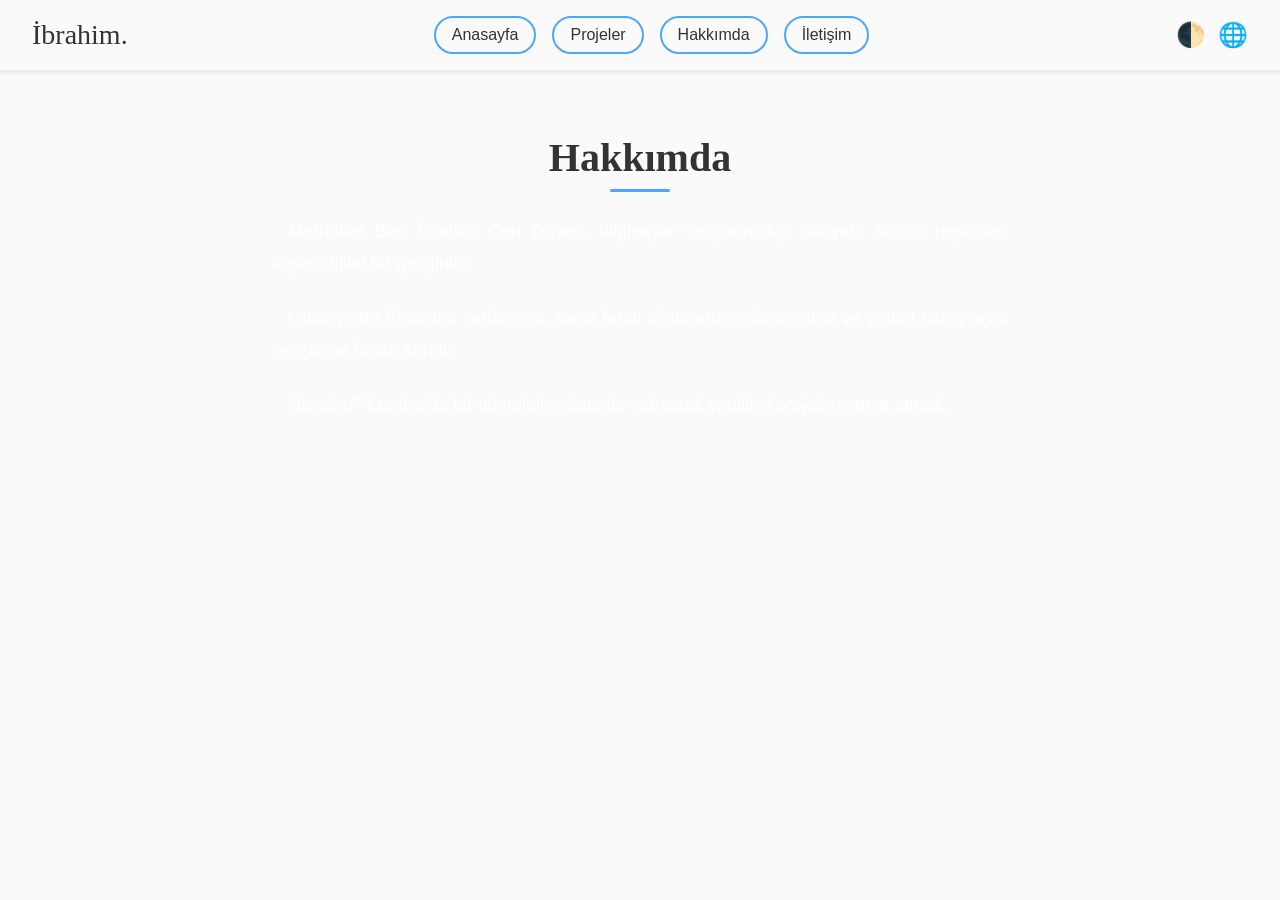
<file: about.html>
<!DOCTYPE html>
<html lang="tr">
  
<head>
  <meta charset="UTF-8">
  <meta name="viewport" content="width=device-width,initial-scale=1">
  <title>Hakkımda</title>
  <link href="style.css" rel="stylesheet">
</head>

<body>
  <nav class="navbar">
    <div class="logo">İbrahim.</div>
    <button class="nav-toggle" aria-label="Menüyü aç/kapa">☰</button>
    <ul class="nav-menu">
      <li><a href="index.html" data-i18n="home">Anasayfa</a></li>
      <li><a href="projects.html" data-i18n="projects">Projeler</a></li>
      <li><a href="about.html" data-i18n="about">Hakkımda</a></li>
      <li><a href="contact.html" data-i18n="contact">İletişim</a></li>
    </ul>

    <!-- Yeni: Buton grubunu div içinde grupla -->
    <div class="nav-actions">
      <button id="theme-toggle" class="theme-btn" aria-label="Tema değiştir">🌓</button>
      <button id="lang-toggle" class="lang-btn" aria-label="Dil değiştir">🌐</button>
    </div>
  </nav>

  <main>
    <section id="about" class="about">
      <h2 data-i18n="aboutTitle">Hakkımda</h2>

      <p data-i18n="aboutP1">Merhaba! Ben İbrahim Can Düven, bilgisayar programcılığı okuyan, kodun peşinden koşan
        dijital bir gezginim.</p>

      <p data-i18n="aboutP2">Litvanya’da Erasmus serüvenim, bana farklı kültürlerden ilham alma ve global bakış açısı
        geliştirme fırsatı sundu.</p>

      <p data-i18n="aboutP3">Hayalim? Londra’da bir teknoloji şirketinde çalışarak yenilikçi projelere imza atmak.</p>
    </section>

  </main>

  <script src="script.js"></script>
</body>

</html>
</file>
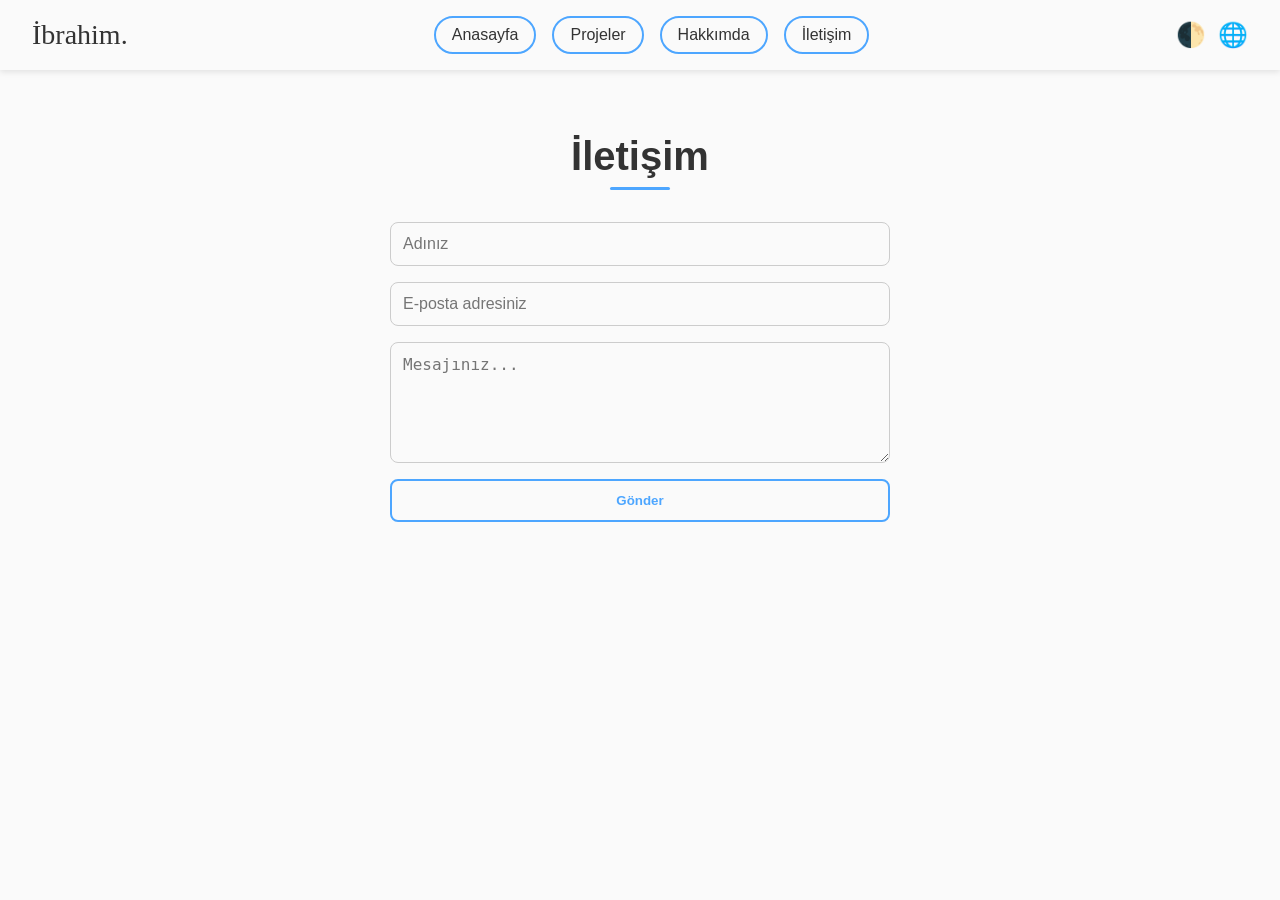
<file: contact.html>
<!DOCTYPE html>
<html lang="tr">

<head>
  <meta charset="UTF-8" />
  <meta name="viewport" content="width=device-width, initial-scale=1.0" />
  <title>İletişim</title>
  <link rel="stylesheet" href="style.css" />
</head>

<body>

  <nav class="navbar">
    <div class="logo">İbrahim.</div>
    <button class="nav-toggle">☰</button>
    <ul class="nav-menu">
      <li><a href="index.html" data-i18n="home">Anasayfa</a></li>
      <li><a href="projects.html" data-i18n="projects">Projeler</a></li>
      <li><a href="about.html" data-i18n="about">Hakkımda</a></li>
      <li><a href="contact.html" data-i18n="contact">İletişim</a></li>
    </ul>
    <div class="nav-actions">
      <button id="theme-toggle" class="theme-btn">🌓</button>
      <button id="lang-toggle" class="lang-btn">🌐</button>
    </div>
  </nav>

  <main>
    <section class="contact">
      <h2 data-i18n="contactTitle">İletişim</h2>

      <form action="https://formsubmit.co/ibrahimcanduven1@gmail.com" method="POST" class="contact-form">
        <input type="text" name="name" placeholder="Adınız" required data-i18n-placeholder="placeholderName">
        
        <input type="email" name="email" placeholder="E-posta adresiniz" required data-i18n-placeholder="placeholderEmail">
        
        <textarea name="message" rows="5" placeholder="Mesajınız..." required data-i18n-placeholder="placeholderMsg"></textarea>
        
        <button type="submit" class="btn" data-i18n="submit">Gönder</button>
        
        <input type="hidden" name="_captcha" value="false">
        <input type="hidden" name="_template" value="box">
      </form>

    </section>
  </main>

  <script src="script.js"></script>
</body>

</html>
</file>
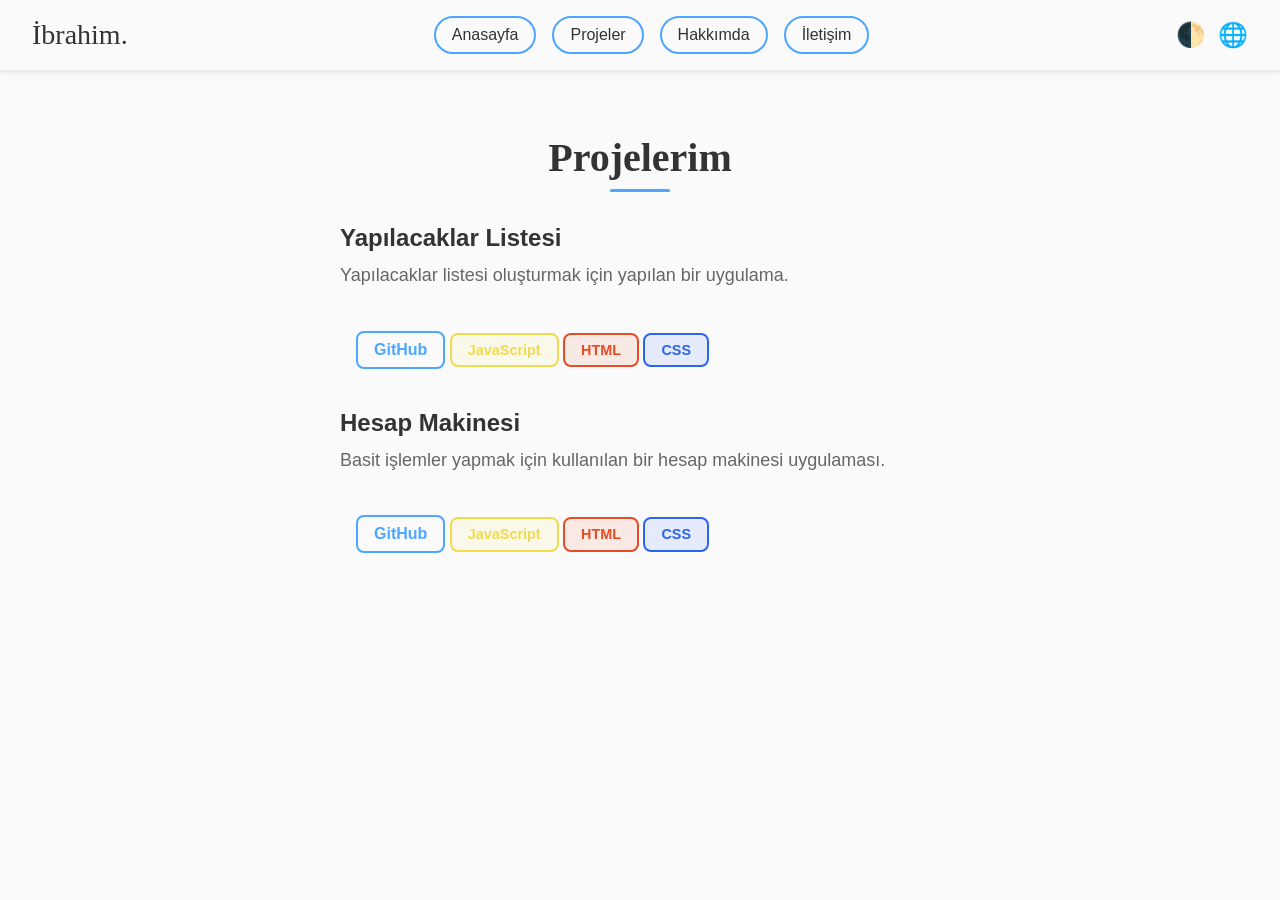
<file: projects.html>
<!DOCTYPE html>
<html lang="tr">

<head>
  <meta charset="UTF-8">
  <meta name="viewport" content="width=device-width,initial-scale=1">
  <title>Projeler</title>
  <link href="style.css" rel="stylesheet">
</head>

<body>
  <nav class="navbar">
    <div class="logo">İbrahim.</div>
    <button class="nav-toggle" aria-label="Menüyü aç/kapa">☰</button>
    <ul class="nav-menu">
      <li><a href="index.html" data-i18n="home">Anasayfa</a></li>
      <li><a href="projects.html" data-i18n="projects">Projeler</a></li>
      <li><a href="about.html" data-i18n="about">Hakkımda</a></li>
      <li><a href="contact.html" data-i18n="contact">İletişim</a></li>
    </ul>

    <!-- Yeni: Buton grubunu div içinde grupla -->
    <div class="nav-actions">
      <button id="theme-toggle" class="theme-btn" aria-label="Tema değiştir">🌓</button>
      <button id="lang-toggle" class="lang-btn" aria-label="Dil değiştir">🌐</button>
    </div>
  </nav>

  <main>
    <section id="projects" class="projects">
      <h2 data-i18n="projectsTitle">Projelerim</h2>

      <div class="project">
        <h3 data-i18n="project1Title">Yapılacaklar Listesi</h3>
        <p data-i18n="project1Desc">Yapılacaklar listesi oluşturmak için yapılan bir uygulama.</p>

        <div class="project-buttons">
          <a href="https://github.com/ibrahimdvn/MyToDo" class="btn">GitHub</a>
          <span class="badge js">JavaScript</span>
          <span class="badge html">HTML</span>
          <span class="badge css">CSS</span>
        </div>
      </div>

      <div class="project">
        <h3 data-i18n="project2Title">Hesap Makinesi</h3>
        <p data-i18n="project2Desc">Basit işlemler yapmak için kullanılan bir hesap makinesi uygulaması.</p>

        <div class="project-buttons">
          <a href="https://github.com/ibrahimdvn/Hesap-Makinesi" class="btn">GitHub</a>
          <span class="badge js">JavaScript</span>
          <span class="badge html">HTML</span>
          <span class="badge css">CSS</span>
        </div>
      </div>
    </section>
  </main>

  <script src="script.js"></script>
</body>

</html>
</file>
<file: style.css>
/* ——— Variables & Reset ——— */
:root {
    --bg: #fafafa;
    --fg: #333;
    --accent: #4da6ff;
    --accent-hover: #1a8cff;
    --transition: .3s ease;
    --font-serif: 'Playfair Display', serif;
    --font-sans: 'Inter', sans-serif;
  }
  * {
    margin: 0;
    padding: 0;
    box-sizing: border-box;
  }
  body {
    font-family: var(--font-sans);
    background: var(--bg);
    color: var(--fg);
    scroll-behavior: smooth;
  }
  body.dark {
    --bg: #1a1a1a;
    --fg: #eee;
  }
  
  /* ——— Navbar ——— */
  .navbar {
    position: sticky;
    top: 0;
    display: flex;
    align-items: center;
    justify-content: space-between;
    padding: 1rem 2rem;
    background: var(--bg);
    box-shadow: 0 2px 6px rgba(0,0,0,0.1);
    z-index: 10;
  }
  .logo {
    font-family: var(--font-serif);
    font-size: 1.75rem;
  }
  .nav-toggle {
    display: none;
    background: none;
    border: none;
    font-size: 1.5rem;
    cursor: pointer;
  }
  .nav-menu {
    list-style: none;
    display: flex;
    gap: 1rem;
  }
  .nav-menu.show {
    display: flex;
  }
  .nav-menu a {
    display: inline-block;
    padding: 0.5rem 1rem;
    border: 2px solid var(--accent);
    border-radius: 999px;
    text-decoration: none;
    color: var(--fg);
    font-weight: 500;
    transition:
      background-color var(--transition),
      color var(--transition),
      transform 0.2s ease;
  }
  .nav-menu a:hover {
    background-color: var(--accent);
    color: #fff;
    transform: translateY(-2px);
  }
  
  /* ——— Theme Toggle Button ——— */
  .theme-btn {
    background: none;
    border: none;
    font-size: 1.5rem;
    cursor: pointer;
    transition: transform var(--transition);
  }
  .theme-btn:hover {
    transform: rotate(20deg);
  }
  
  /* ——— Hamburger at Mobile ——— */
  @media (max-width: 768px) {
    .nav-toggle {
      display: block;
    }
    .nav-menu {
      position: absolute;
      top: 100%;
      right: 0;
      background: var(--bg);
      flex-direction: column;
      padding: 1rem;
      gap: 0.5rem;
      display: none;
      box-shadow: 0 4px 12px rgba(0,0,0,0.1);
    }
    .nav-menu.show {
      display: flex;
    }
  }
  
  /* ——— Hero Section ——— */
  .hero {
    min-height: 70vh;
    display: flex;
    flex-direction: column;
    align-items: center;
    justify-content: center;
    text-align: center;
    background: radial-gradient(circle at top left, var(--accent)22, transparent);
    padding: 2rem;
  }
  .hero h1 {
    font-family: var(--font-serif);
    font-size: 3rem;
    margin-bottom: 0.5rem;
  }
  .hero p {
    font-size: 1.25rem;
    opacity: 0.8;
  }
  
/* ——— Projects (Tek Kolon & Ortalanmış) ——— */
.projects {
  padding: 4rem 2rem;
  max-width: 800px;
  margin: 0 auto;
  text-align: center;
  animation: fadeIn 1s ease-in;
}

.projects h2 {
  font-family: var(--font-serif);
  font-size: 2.5rem;
  margin-bottom: 2rem;
  position: relative;
}

.projects h2::after {
  content: '';
  display: block;
  width: 60px;
  height: 3px;
  background: var(--accent);
  margin: 0.5rem auto 2rem;
  border-radius: 2px;
}

.project {
  margin-bottom: 2.5rem;
  text-align: justify;
  animation: fadeIn 0.8s ease both;
}

.project h3 {
  font-size: 1.5rem;
  margin-bottom: 0.5rem;
  color: var(--fg);
}

.project p {
  font-size: 1.125rem;
  color: #666;
  line-height: 1.7;
}

body.dark .project p {
  color: #aaa;
}

.project .btn {
  display: inline-block;
  margin-top: 1rem;
  padding: 0.5rem 1rem;
  border: 2px solid var(--accent);
  border-radius: 0.5rem;
  text-decoration: none;
  color: var(--accent);
  font-weight: 600;
  transition: background-color var(--transition), color var(--transition), transform 0.2s ease;
}

.project .btn:hover {
  background-color: var(--accent-hover);
  color: #fff;
  transform: translateY(-2px);
}

  
  /* ——— About Section ——— */
.about {
  padding: 4rem 2rem;
  max-width: 800px;
  margin: 0 auto;
  animation: fadeIn 1s ease-in;
}

.about h2 {
  font-family: var(--font-serif);
  font-size: 2.5rem;
  margin-bottom: 1.5rem;
  text-align: center;
  position: relative;
}

.about h2::after {
  content: '';
  display: block;
  width: 60px;
  height: 3px;
  background: var(--accent);
  margin: 0.5rem auto 0;
  border-radius: 2px;
}

.about p {
  line-height: 1.75;
  font-size: 1.125rem;
  color: #fff;
  margin-bottom: 1.5rem;
  text-align: justify;
  text-indent: 1rem;
}

/* Küçük ekranlarda biraz nefes alalım */
@media (max-width: 600px) {
  .about {
    padding: 2rem 1rem;
  }

  .about p {
    font-size: 1rem;
  }
}

/* Fade-in animasyonu */
@keyframes fadeIn {
  from {
    opacity: 0;
    transform: translateY(30px);
  }
  to {
    opacity: 1;
    transform: translateY(0);
  }
}

  
 /* ——— Contact Section ——— */
 .contact {
  padding: 4rem 2rem;
  max-width: 800px;
  margin: 0 auto;
  text-align: center;
}

.contact h2 {
  font-size: 2.5rem;
  margin-bottom: 2rem;
  position: relative;
}

.contact h2::after {
  content: '';
  display: block;
  width: 60px;
  height: 3px;
  background: var(--accent);
  margin: 0.5rem auto;
  border-radius: 2px;
}

.contact-form {
  display: flex;
  flex-direction: column;
  gap: 1rem;
  width: 100%;
  max-width: 500px;
  margin: 0 auto;
}

.contact-form input,
.contact-form textarea {
  width: 100%;
  padding: 0.75rem;
  border: 1px solid #ccc;
  border-radius: 0.5rem;
  font-size: 1rem;
  background-color: var(--bg);
  color: var(--fg);
}

.contact-form .btn {
  padding: 0.75rem;
  border: 2px solid var(--accent);
  border-radius: 0.5rem;
  font-weight: 600;
  color: var(--accent);
  background: none;
  cursor: pointer;
  transition: all 0.3s ease;
}

.contact-form .btn:hover {
  background-color: var(--accent-hover);
  color: #fff;
  transform: translateY(-2px);
}


/* Çoklu dil */ 

.lang-btn {
  background: none;
  border: none;
  font-size: 1.5rem;
  cursor: pointer;
  transition: transform var(--transition);
  margin-left: 0.5rem;
}

.lang-btn:hover {
  transform: rotate(10deg);
}


/* Proje ikonları */ 

.project {
  margin-bottom: 2rem;
  max-width: 600px;
  margin-left: auto;
  margin-right: auto;
  text-align: left;
}

.project-buttons {
  display: inline-block;
  margin-top: 1rem;
  padding: 0.5rem 1rem;
  text-decoration: none;
  color: var(--accent);
  font-weight: 600;
  transition: background-color var(--transition), color var(--transition), transform 0.2s ease;
}

.badge {
  display: inline-flex;
  align-items: center;
  justify-content: center;
  padding: 0.5rem 1rem;     
  font-size: 0.9rem;           
  font-weight: 600;
  border: 2px solid currentColor;
  border-radius: 0.5rem;
  background-color: transparent;
  height: auto;                 
  line-height: 1;               
  box-sizing: border-box;
}


/* Dil özel renkleri */
.badge.js {
  color: #f0db4f;
  background-color: rgba(240, 219, 79, 0.1);
}

.badge.html {
  color: #e44d26;
  background-color: rgba(228, 77, 38, 0.1);
}

.badge.css {
  color: #2965f1;
  background-color: rgba(41, 101, 241, 0.1);
}

.badge:hover {
  background-color: var(--accent-hover);
  color: #fff;
  transform: translateY(-2px);
}
</file>
